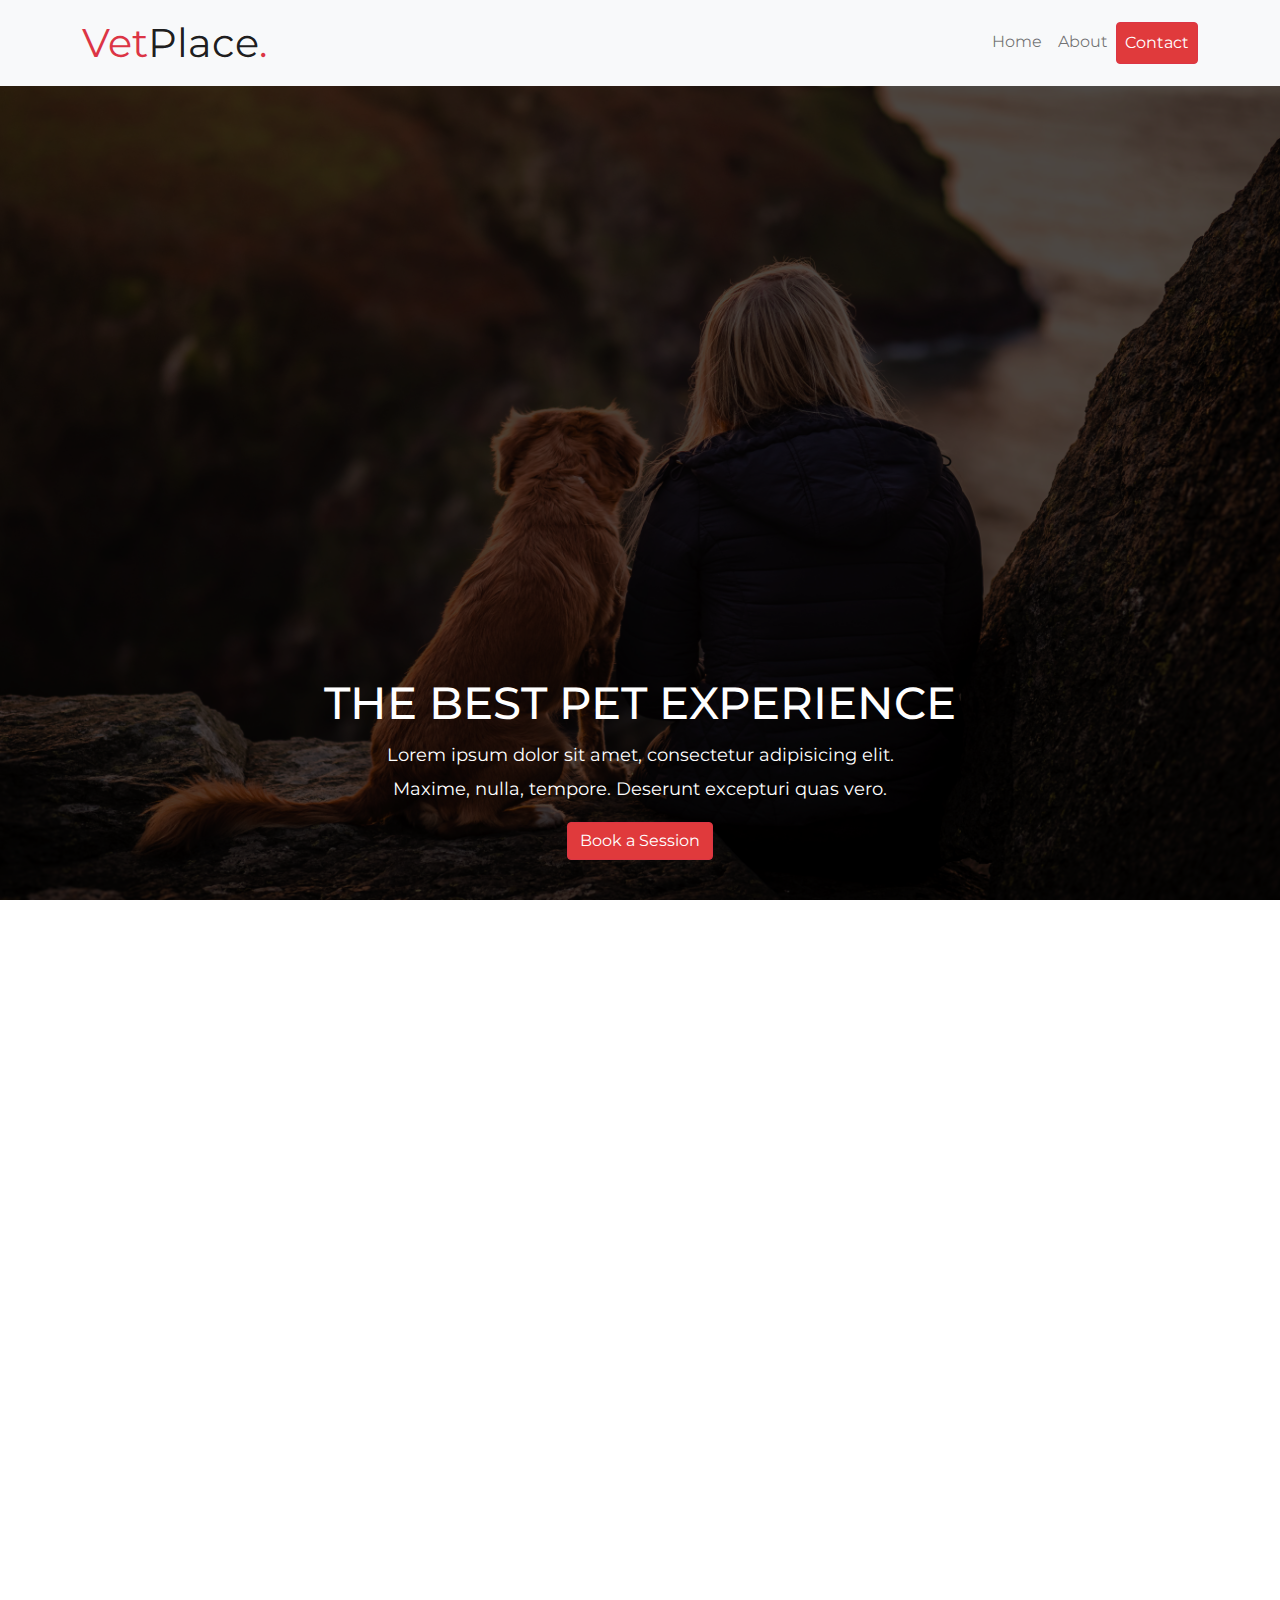
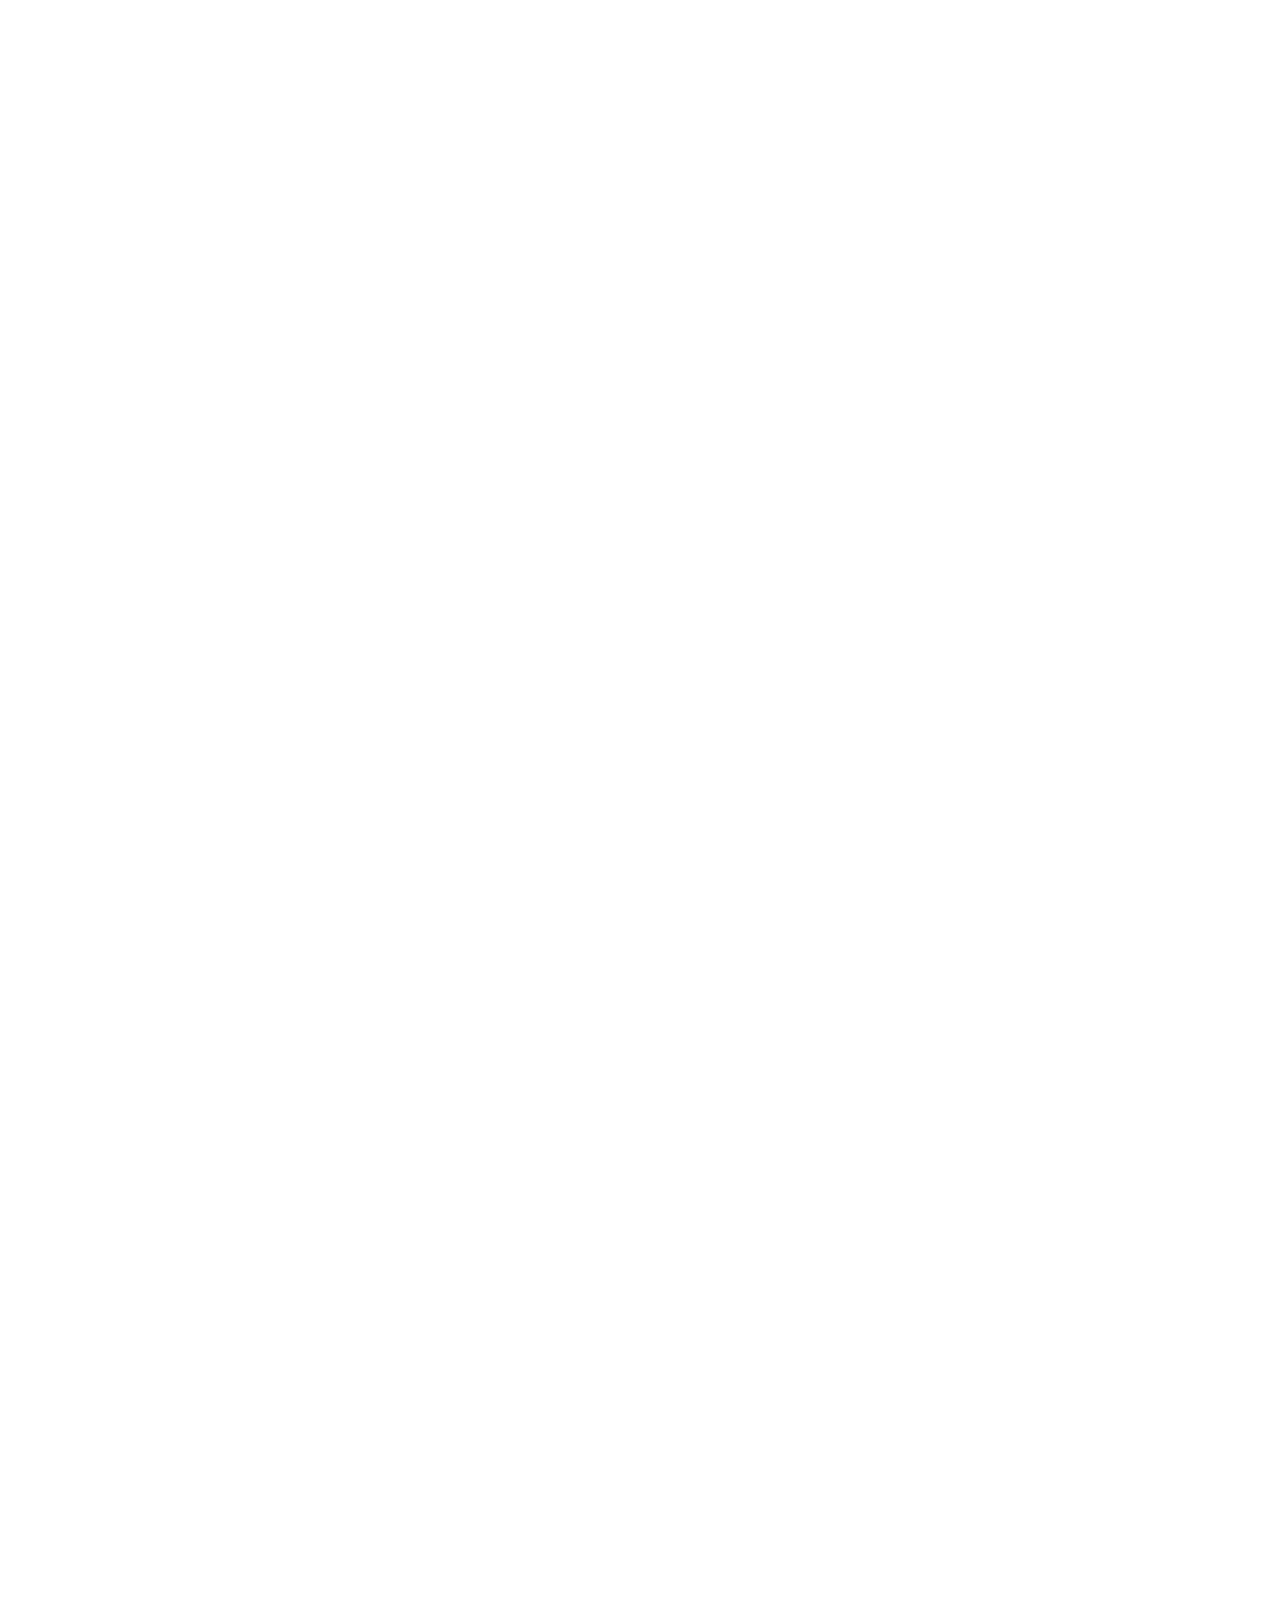
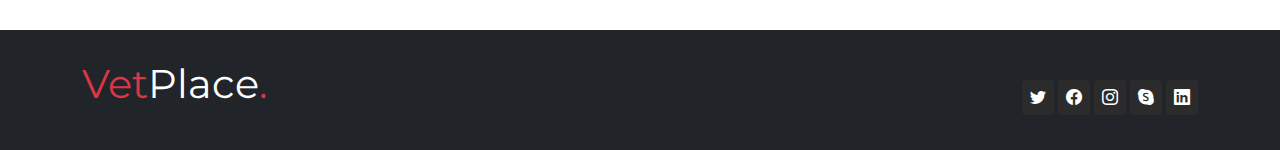
<file: index.html>
<!DOCTYPE html>
<html lang="en">
<head>
    <meta charset="UTF-8">
    <meta http-equiv="X-UA-Compatible" content="IE=edge">
    <meta name="viewport" content="width=device-width, initial-scale=1.0">
    <title>Vet place</title>
    <link rel="stylesheet" href="css/style.css">
    <link rel="stylesheet" href="css/bootstrap.min.css">
    <link rel="stylesheet" href="https://cdn.jsdelivr.net/npm/bootstrap-icons@1.7.2/font/bootstrap-icons.css">
    <link href="https://unpkg.com/aos@2.3.1/dist/aos.css" rel="stylesheet">
</head>
<body>

    <div id="body">

        <nav class="navbar navbar-expand-lg navbar-light bg-light fixed-top ">
            <div class="container">
              <a class="navbar-brand fs-1" href="index.html"><span class="text-danger">Vet</span>Place<span class="text-danger fs-1">.</span> </a>
              <button class="navbar-toggler" type="button" data-bs-toggle="collapse" data-bs-target="#navbarSupportedContent" aria-controls="navbarSupportedContent" aria-expanded="false" aria-label="Toggle navigation">
                <span class="navbar-toggler-icon"></span>
              </button>
              <div class="collapse navbar-collapse" id="navbarSupportedContent">
                <ul class="navbar-nav ms-auto mb-2 mb-lg-0">
                  <li class="nav-item">
                    <a class="nav-link" href="#">Home</a>
                  </li>
                  <li class="nav-item">
                    <a class="nav-link" href="about.html">About</a>
                  </li> 
                  <li class="nav-item">
                    <a class="nav-link btn btn-danger" href="contact.html">Contact</a>
                  </li>        
                </ul>
              </div>
            </div>
        </nav>

        <div id="hero" class="hero-section ">
            <div class="hero-item ">
              <img src="img/bg.jpg" class="d-block w-100" alt="...">
              <div class="carousel-caption">
                <h5>The Best Pet Experience</h5>
                                <p>Lorem ipsum dolor sit amet, consectetur adipisicing elit. Maxime, nulla, tempore. Deserunt excepturi quas vero.</p>
                                <p><a href="contact.html" class="btn btn-danger mt-3">Book a Session</a></p>
              </div>
            </div>
          </div>

        <section class="services overflow-hidden" id="services">
            <div class="container">
                <div class="row">
                    <div class="col-md-12">
                        <div class="section-header text-center  my-lg-5 my-md-5 mb-5"  data-aos="zoom-in" data-aos-duration="500">
                            <h2>Our Services</h2>
                            <p>We’re proud to provide exceptional veterinary services. <br>
                                Click on any of the banners below to learn more about them.
                            </p>
                        </div>
                    </div>
                </div>
                <div class="row">
                  <div class="col-12 col-md-6 col-lg-4" data-aos="fade-right" data-aos-duration="2000">
                      <div class="card text-white text-center bg-dark mb-lg-4 mb-md-5 mb-5">
                          <div class="card-body ">
                              <h3 class="card-title">Sugery</h3>
                              <p class="lead">
                                If your pet needs to be spayed/neutered or has an existing problem that requires surgical care,
                                our dedicated surgery suite can meet their needs.
                              </p>
                              <button class="btn btn-outline-danger text-white">Book a Session</button>
                          </div>
                      </div>
                  </div>
                  <div class="col-12 col-md-6 col-lg-4" data-aos="fade-up" data-aos-duration="1000">
                    <div class="card text-white text-center bg-dark mb-lg-4 mb-md-5 mb-5">
                        <div class="card-body">
                            <h3 class="card-title">Sugery</h3>
                            <p class="lead">
                              If your pet needs to be spayed/neutered or has an existing problem that requires surgical care,
                              our dedicated surgery suite can meet their needs.
                            </p>
                            <button class="btn btn-outline-danger text-white">Book a Session</button>
                        </div>
                    </div>
                </div>
                <div class="col-12 col-md-6 col-lg-4" data-aos="fade-left" data-aos-duration="2000">
                    <div class="card text-white text-center bg-dark mb-lg-5 mb-md-5 mb-5">
                        <div class="card-body">
                            <h3 class="card-title">Sugery</h3>
                            <p class="lead">
                              If your pet needs to be spayed/neutered or has an existing problem that requires surgical care,
                              our dedicated surgery suite can meet their needs.
                            </p>
                            <button class="btn btn-outline-danger text-white">Book a Session</button>
                        </div>
                    </div>
                </div>
                <div class="col-12 col-md-6 col-lg-4" data-aos="fade-right" data-aos-duration="2000">
                    <div class="card text-white text-center bg-dark mb-lg-5 mb-md-5 mb-5">
                        <div class="card-body ">
                            <h3 class="card-title">Sugery</h3>
                            <p class="lead">
                              If your pet needs to be spayed/neutered or has an existing problem that requires surgical care,
                              our dedicated surgery suite can meet their needs.
                            </p>
                            <button class="btn btn-outline-danger text-white">Book a Session</button>
                        </div>
                    </div>
                </div>
                <div class="col-12 col-md-6 col-lg-4" data-aos="fade-up" data-aos-duration="1000">
                    <div class="card text-white text-center bg-dark mb-lg-5 mb-md-5 mb-5">
                        <div class="card-body ">
                            <h3 class="card-title">Sugery</h3>
                            <p class="lead">
                              If your pet needs to be spayed/neutered or has an existing problem that requires surgical care,
                              our dedicated surgery suite can meet their needs.
                            </p>
                            <button class="btn btn-outline-danger text-white">Book a Session</button>
                        </div>
                    </div>
                </div>
                <div class="col-12 col-md-6 col-lg-4" data-aos="fade-left" data-aos-duration="2000">
                    <div class="card text-white text-center bg-dark mb-lg-5 mb-md-5 mb-5">
                        <div class="card-body ">
                            <h3 class="card-title">Sugery</h3>
                            <p class="lead">
                              If your pet needs to be spayed/neutered or has an existing problem that requires surgical care,
                              our dedicated surgery suite can meet their needs.
                            </p>
                            <button class="btn btn-outline-danger text-white">Book a Session</button>
                        </div>
                    </div>
                </div>
                </div>
            </div>
        </section>

        <section class="team overflow-hidden " id="team">
            <div class="container">
              <div class="row">
                  <div class="col-md-12 my-lg-5 my-md-5 mb-5">
                      <div class="section-header text-center text-wrap " data-aos="zoom-in" data-aos-duration="500">
                          <h2>Our Team</h2>
                          <p>Make an appointment with any of our Vets below. <br>
                               They will contact you as soon as they accept your appointment.
                          </p>
                      </div>
                  </div>
              </div>
              <div class="row mb-lg-5 mb-md-5 mb-5">
                  <div class="col-12 col-md-6 col-lg-6 my-lg-4 mb-md-4 mb-4" data-aos="fade-up-right" data-aos-easing="linear"data-aos-duration="1500">
                      <div class="card text-center">
                          <div class="card-body">
                              <img src="img/austin-distel-7bMdiIqz_J4-unsplash.jpg" alt="" class="img-fluid rounded-circle">
                          <h3 class="card-title py-2">Dr Brown</h3>
                          <p class="card-text">Lorem ipsum, dolor sit amet consectetur adipisicing elit. Sequi ipsam nostrum illo tempora esse quibusdam.</p>
                          
  
                          <p class="socials">
                              <i class="bi bi-twitter text-dark mx-1"></i>
                          <i class="bi bi-facebook text-dark mx-1"></i>
                          <i class="bi bi-linkedin text-dark mx-1"></i>
                          <i class="bi bi-instagram text-dark mx-1"></i>
                          </p>
                          </div>
                      </div>
                  </div>
                  
                  <div class="col-12 col-md-6 col-lg-6 my-lg-4 mb-md-4 mb-4" data-aos="fade-up-left" data-aos-easing="linear"data-aos-duration="1500">
                      <div class="card text-center">
                          <div class="card-body">
                              <img src="img/humberto-chavez-FVh_yqLR9eA-unsplash.jpg" alt="" class="img-fluid rounded-circle">
                          <h3 class="card-title py-2">Dr Benitta</h3>
                          <p class="card-text">Lorem ipsum, dolor sit amet consectetur adipisicing elit. Sequi ipsam nostrum illo tempora esse quibusdam.</p>
                          <p class="socials">
                              <i class="bi bi-twitter text-dark mx-1"></i>
                          <i class="bi bi-facebook text-dark mx-1"></i>
                          <i class="bi bi-linkedin text-dark mx-1"></i>
                          <i class="bi bi-instagram text-dark mx-1"></i>
                          </p>
                          </div>
                      </div>
                  </div>
                  <div class="col-12 col-md-6 col-lg-6 my-lg-4 mb-md-4 mb-4" data-aos="fade-up-right" data-aos-easing="linear"data-aos-duration="1500">
                      <div class="card text-center">
                          <div class="card-body">
                              <img src="img/usman-yousaf-pTrhfmj2jDA-unsplash.jpg" alt="" class="img-fluid rounded-circle">
                          <h3 class="card-title py-2">Dr Anurat</h3>
                          <p class="card-text">Lorem ipsum, dolor sit amet consectetur adipisicing elit. Sequi ipsam nostrum illo tempora esse quibusdam.</p>
                          <p class="socials">
                              <i class="bi bi-twitter text-dark mx-1"></i>
                          <i class="bi bi-facebook text-dark mx-1"></i>
                          <i class="bi bi-linkedin text-dark mx-1"></i>
                          <i class="bi bi-instagram text-dark mx-1"></i>
                          </p>
                          </div>
                      </div>
                  </div>
                  <div class="col-12 col-md-6 col-lg-6 my-lg-4 mb-md-4 mb-4" data-aos="fade-up-left" data-aos-easing="linear"data-aos-duration="1500">
                    <div class="card text-center">
                        <div class="card-body">
                            <img src="img/last.jpg" alt="" class="img-fluid rounded-circle">
                        <h3 class="card-title py-2">Dr Cynthia</h3>
                        <p class="card-text">Lorem ipsum, dolor sit amet consectetur adipisicing elit. Sequi ipsam nostrum illo tempora esse quibusdam.</p>
                        <p class="socials">
                            <i class="bi bi-twitter text-dark mx-1"></i>
                        <i class="bi bi-facebook text-dark mx-1"></i>
                        <i class="bi bi-linkedin text-dark mx-1"></i>
                        <i class="bi bi-instagram text-dark mx-1"></i>
                        </p>
                        </div>
                    </div>
                </div>
              </div>
            </div>
        </section>

       
          <footer class="bg-dark">
            <div class="container d-md-flex py-4">
                <div class="me-md-auto text-center text-md-start">
                    <div class="copyright">
                        <a class="navbar-brand" href="#hero"><span class="text-danger fs-1">Vet</span><span class="text-white fs-1">Place</span><span class="text-danger fs-1">.</span> </a>
                    </div>
                  </div>
                <div class="social-links text-center text-white text-md-end py-lg-3  mt-3" >
                  <a href="#" class="twitter p-2 ms text-white bg-cold"><i class="bi bi-twitter"></i></a>
                  <a href="#" class="facebook p-2 ms text-white bg-cold"><i class="bi bi-facebook"></i></a>
                  <a href="#" class="instagram p-2 ms text-white bg-cold"><i class="bi bi-instagram"></i></a>
                  <a href="#" class="google-plus p-2 ms text-white bg-cold"><i class="bi bi-skype"></i></a>
                  <a href="#" class="linkedin p-2 ms text-white bg-cold"><i class="bi bi-linkedin"></i></a>
                </div>
              </div>
          </footer>


    </div>

   
    
    <script src="js/bootstrap.min.js"></script>
    <script src="https://unpkg.com/aos@2.3.1/dist/aos.js"></script>

    <script>
        AOS.init();
    </script>

</body>
</html>
</file>
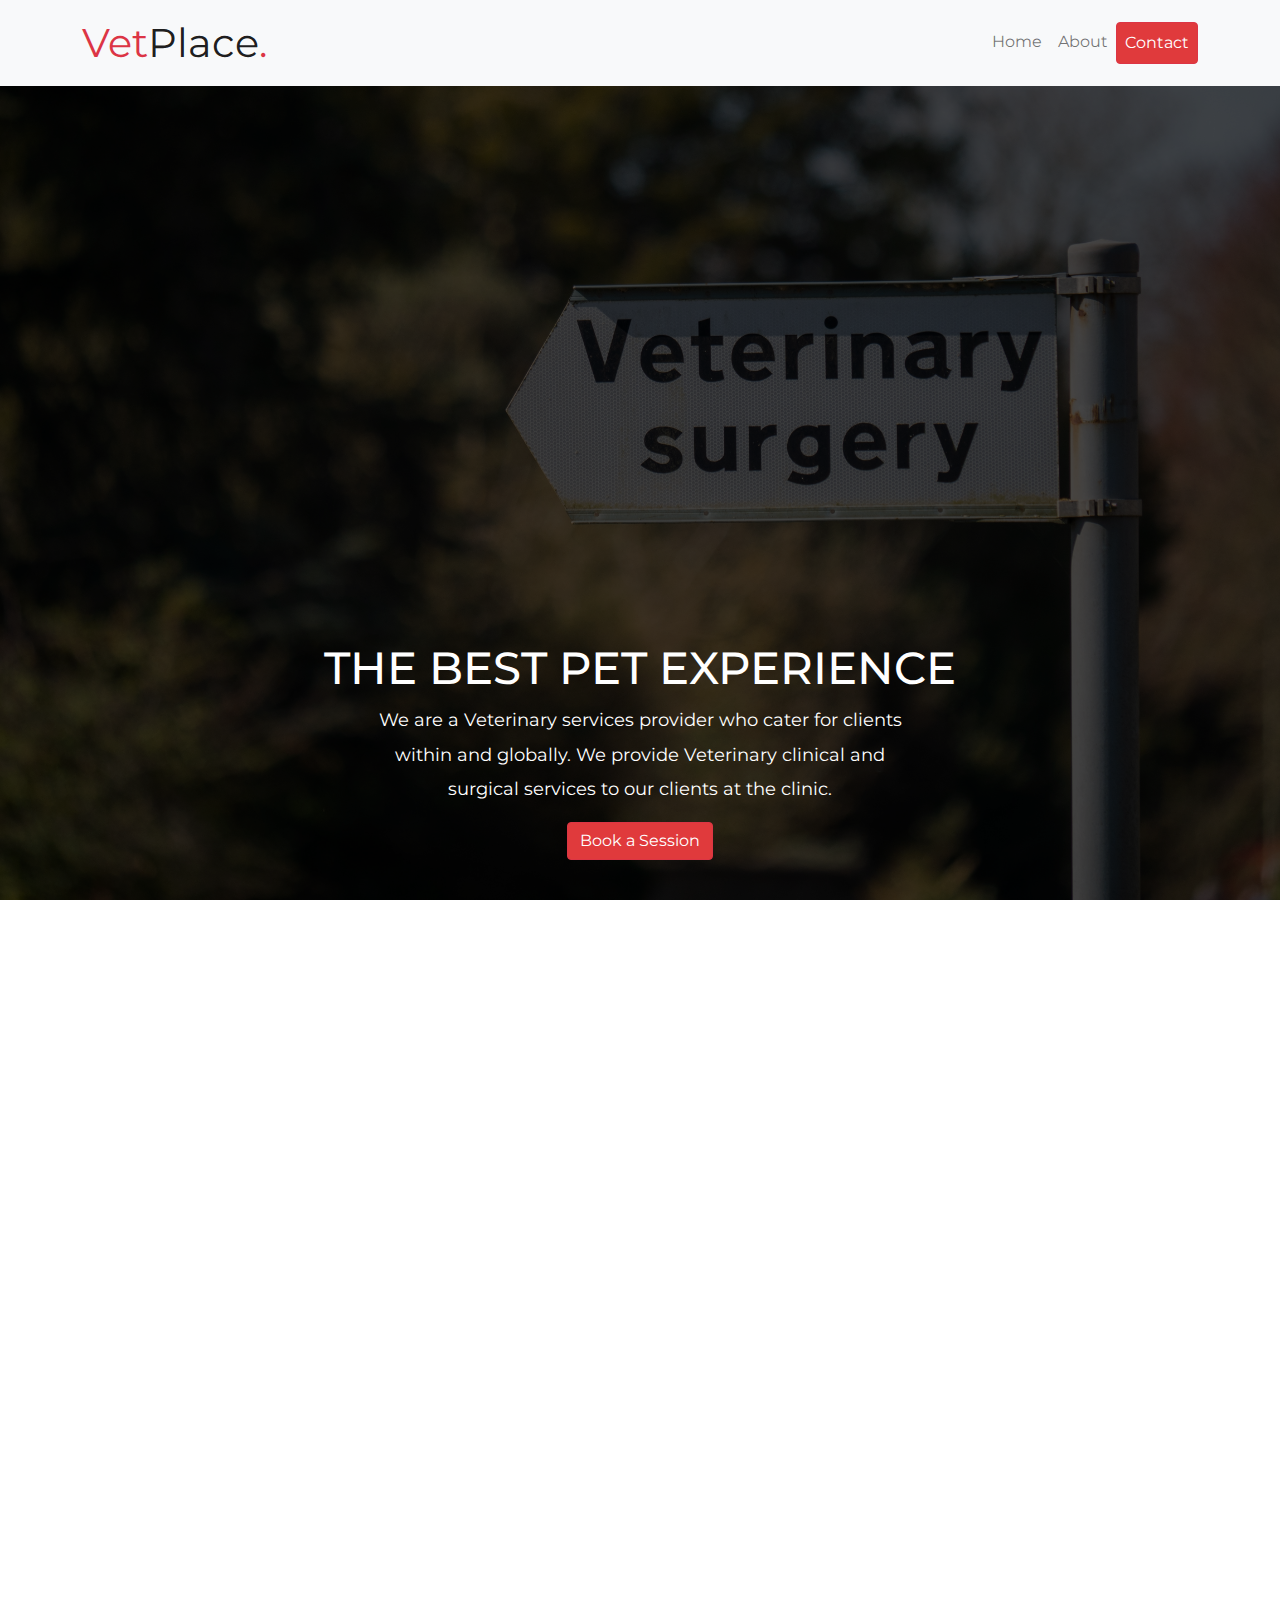
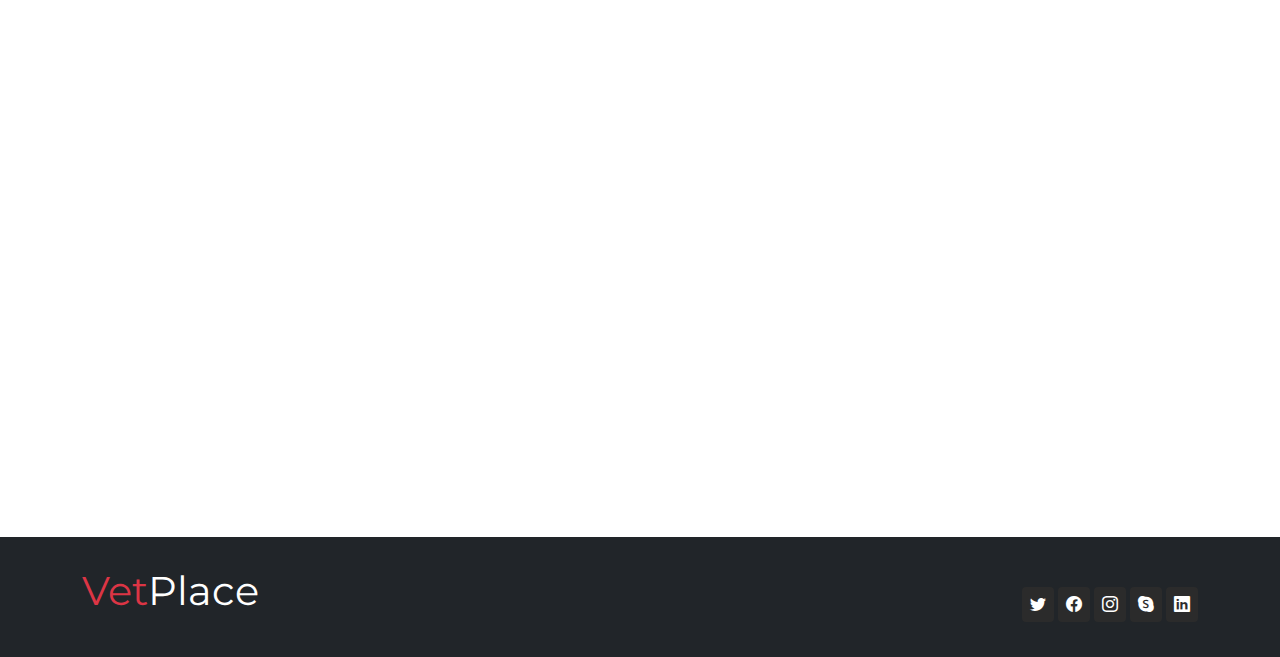
<file: about.html>
<!DOCTYPE html>
<html lang="en">
<head>
    <meta charset="UTF-8">
    <meta http-equiv="X-UA-Compatible" content="IE=edge">
    <meta name="viewport" content="width=device-width, initial-scale=1.0">
    <title>vet place</title>
    <link rel="stylesheet" href="css/style.css">
    <link rel="stylesheet" href="css/bootstrap.min.css">
    <link rel="stylesheet" href="https://cdn.jsdelivr.net/npm/bootstrap-icons@1.7.2/font/bootstrap-icons.css">
    <link href="https://unpkg.com/aos@2.3.1/dist/aos.css" rel="stylesheet">
</head>
<body>

    <nav class="navbar navbar-expand-lg navbar-light bg-light fixed-top ">
        <div class="container">
          <a class="navbar-brand fs-1" href="index.html"><span class="text-danger">Vet</span>Place<span class="text-danger fs-1">.</span> </a>
          <button class="navbar-toggler" type="button" data-bs-toggle="collapse" data-bs-target="#navbarSupportedContent" aria-controls="navbarSupportedContent" aria-expanded="false" aria-label="Toggle navigation">
            <span class="navbar-toggler-icon"></span>
          </button>
          <div class="collapse navbar-collapse" id="navbarSupportedContent">
            <ul class="navbar-nav ms-auto mb-2 mb-lg-0">
              <li class="nav-item">
                <a class="nav-link" href="index.html">Home</a>
              </li>
              <li class="nav-item">
                <a class="nav-link" href="about.html">About</a>
              </li> 
              <li class="nav-item">
                <a class="nav-link btn btn-danger" href="contact.html">Contact</a>
              </li>        
            </ul>
          </div>
        </div>
    </nav>

    <div class="hero-section pb-lg-5">
        <div class="hero-item ">
          <img src="img/sign.jpg" class="d-block w-100" alt="...">
          <div class="carousel-caption">
            <h5>The Best Pet Experience</h5>
                            <p>We are a Veterinary services provider who cater for clients within and globally.
                              We provide Veterinary clinical and surgical services to our clients at the clinic.</p>
                            <p><a href="contact.html" class="btn btn-danger mt-3">Book a Session</a></p>
          </div>
        </div>
      </div>

    <div id="about" class="about py-lg-5 pb-md-5 pb-5" data-aos="fade-right" data-aos-duration="3000">
        <div class="container">
            <div class="row">
                <div class="col-lg-4 col-md-12 col-12">
                    <div class="about-img">
                        <img src="img/karlo-tottoc-y_EbiAIQrp4-unsplash.jpg" alt="" class="img-fluid">
                    </div>
                </div>
                <div class="col-lg-8 col-md-12 col-12 ">
                    <div class="about-text">
                          <h2 class="pt-lg-4 pt-md-5 pt-4">We Provide the Best pet  Services Ever</h2>
                          <p class="py-lg-3 py-md-2 py-2">
                            The VetPlace animal hospitals are driven by a passion for helping pets and giving their people the support
                             they deserve. We know that your pet is precious to your family, and when they’re happy, you’re happy. For more
                              insight into who we are and what we do,
                             take a moment to learn about our values and meet our amazing veterinary teams in Orlando, Oviedo and Maitland.
                          </p>
                          <a href="#" class="btn btn-danger" data-aos="zoom-out-left">Book a Session</a>
                    </div>
                </div>
            </div>
        </div>
    </div>

    <div id="about" class="about py-lg-5 py-md-5 py-5" data-aos="fade-right" data-aos-duration="3000">
      <div class="container">
          <div class="row">
              <div class="col-lg-8 col-md-12 col-12 order-md-2 order-2">
                  <div class="about-text">
                        <h2 class="pt-lg-4 pt-md-5 pt-4">We Provide the Best pet  Services Ever</h2>
                        <p class="py-lg-3 py-md-2 py-2">
                          The VetPlace animal hospitals are driven by a passion for helping pets and giving their people the support
                           they deserve. We know that your pet is precious to your family, and when they’re happy, you’re happy. For more
                            insight into who we are and what we do,
                           take a moment to learn about our values and meet our amazing veterinary teams in Orlando, Oviedo and Maitland.
                        </p>
                        <a href="#" class="btn btn-danger" data-aos="zoom-out-left">Book a Session</a>
                  </div>
              </div>
              <div class="col-lg-4 col-md-12 col-12 order-md-1 order-1">
                <div class="about-img">
                    <img src="img/karlo-tottoc-y_EbiAIQrp4-unsplash.jpg" alt="" class="img-fluid">
                </div>
            </div>
          </div>
      </div>
  </div>


    <footer class="bg-dark">
        <div class="container d-md-flex py-4 mt-md-5">
            <div class="me-md-auto text-center text-md-start">
                <div class="copyright">
                    <a class="navbar-brand" href="#hero"><span class="text-danger fs-1">Vet</span><span class="text-white fs-1">Place</span> </a>
                </div>
              </div>
            <div class="social-links text-center text-white text-md-end py-lg-3  mt-3" >
              <a href="#" class="twitter p-2 ms text-white bg-cold"><i class="bi bi-twitter"></i></a>
              <a href="#" class="facebook p-2 ms text-white bg-cold"><i class="bi bi-facebook"></i></a>
              <a href="#" class="instagram p-2 ms text-white bg-cold"><i class="bi bi-instagram"></i></a>
              <a href="#" class="google-plus p-2 ms text-white bg-cold"><i class="bi bi-skype"></i></a>
              <a href="#" class="linkedin p-2 ms text-white bg-cold"><i class="bi bi-linkedin"></i></a>
            </div>
          </div>
      </footer>
    

    <script src="js/bootstrap.min.js"></script>
    <script src="https://unpkg.com/aos@2.3.1/dist/aos.js"></script>

    <script>
        AOS.init();
    </script>
</body>
</html>
</file>
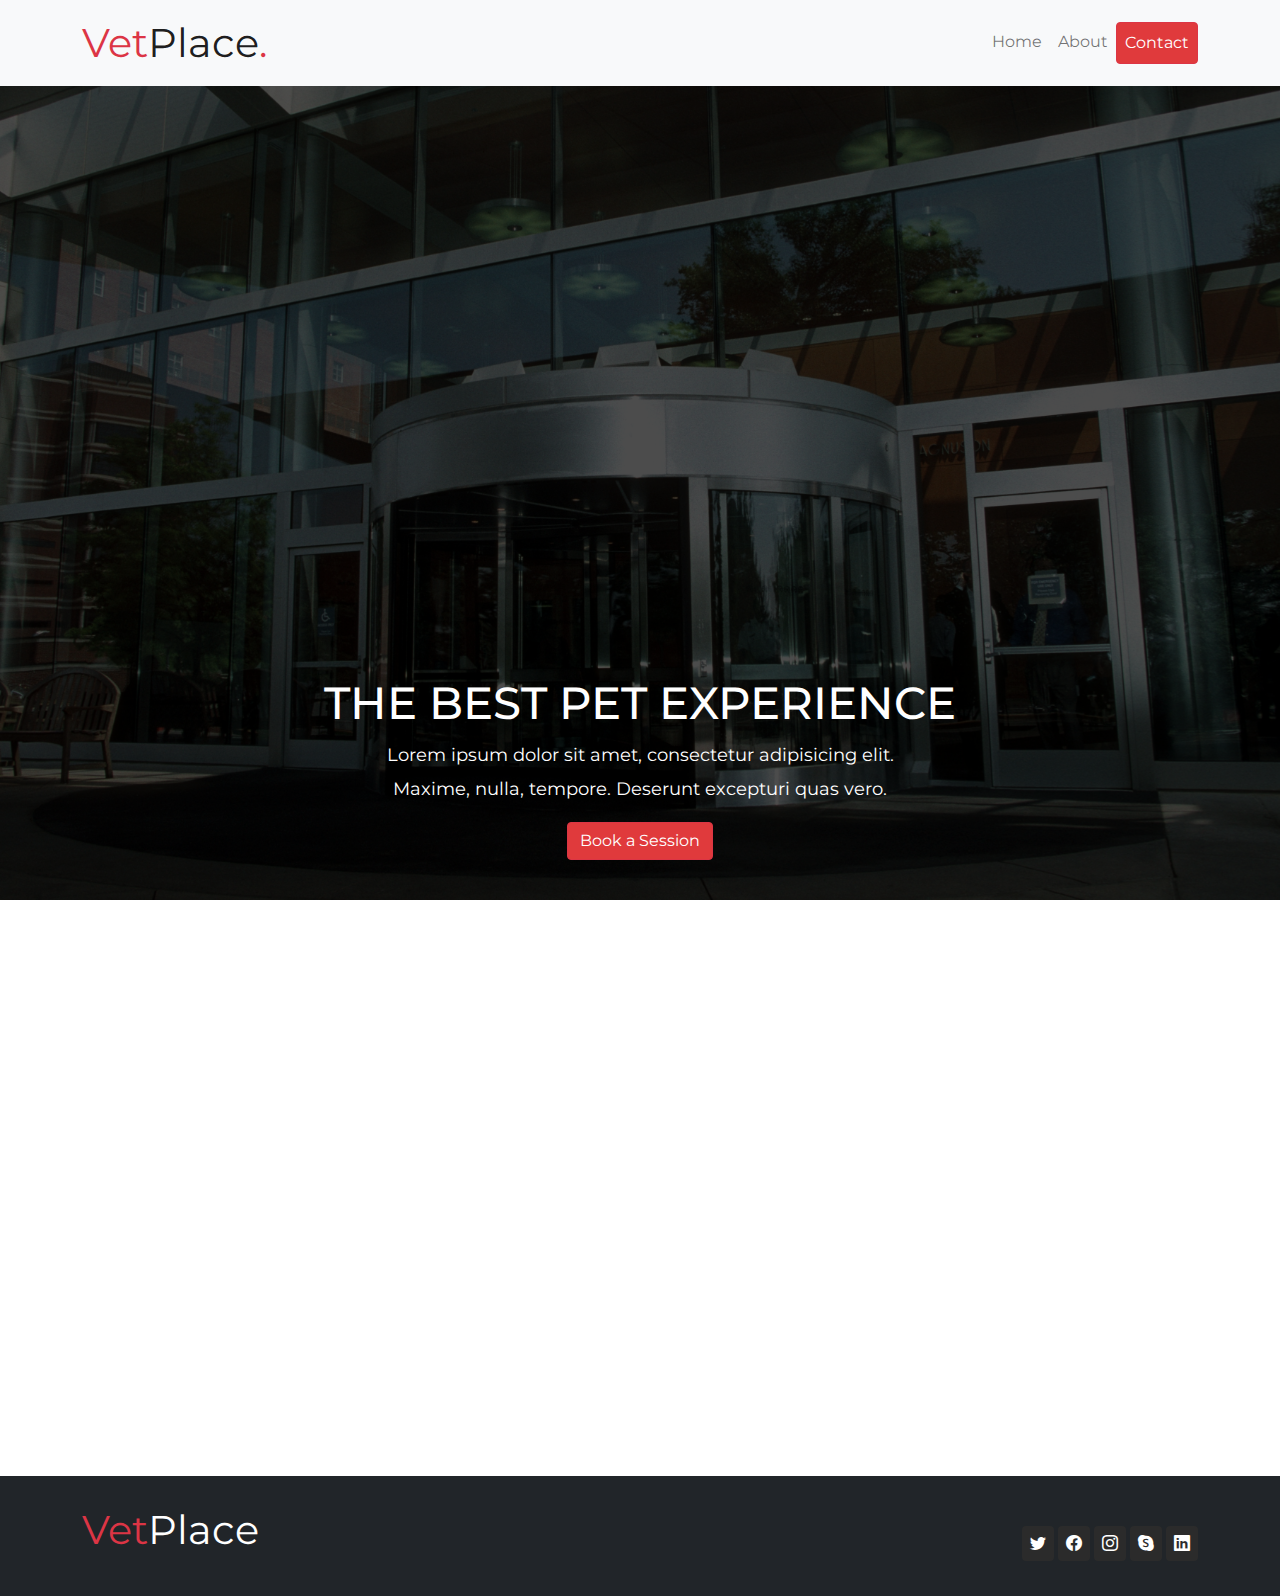
<file: contact.html>
<!DOCTYPE html>
<html lang="en">
<head>
    <meta charset="UTF-8">
    <meta http-equiv="X-UA-Compatible" content="IE=edge">
    <meta name="viewport" content="width=device-width, initial-scale=1.0">
    <title>vet place</title>
    <link rel="stylesheet" href="css/style.css">
    <link rel="stylesheet" href="css/bootstrap.min.css">
    <link rel="stylesheet" href="https://cdn.jsdelivr.net/npm/bootstrap-icons@1.7.2/font/bootstrap-icons.css">
    <link href="https://unpkg.com/aos@2.3.1/dist/aos.css" rel="stylesheet">
</head>
<body>

    <nav class="navbar navbar-expand-lg navbar-light bg-light fixed-top ">
        <div class="container">
          <a class="navbar-brand fs-1" href="index.html"><span class="text-danger">Vet</span>Place<span class="text-danger fs-1">.</span> </a>
          <button class="navbar-toggler" type="button" data-bs-toggle="collapse" data-bs-target="#navbarSupportedContent" aria-controls="navbarSupportedContent" aria-expanded="false" aria-label="Toggle navigation">
            <span class="navbar-toggler-icon"></span>
          </button>
          <div class="collapse navbar-collapse" id="navbarSupportedContent">
            <ul class="navbar-nav ms-auto mb-2 mb-lg-0">
              <li class="nav-item">
                <a class="nav-link" href="index.html">Home</a>
              </li>
              <li class="nav-item">
                <a class="nav-link" href="about.html">About</a>
              </li> 
              <li class="nav-item">
                <a class="nav-link btn btn-danger" href="contact.html">Contact</a>
              </li>        
            </ul>
          </div>
        </div>
    </nav>

    <div class="hero-section ">
        <div class="hero-item ">
          <img src="img/hospital.jpg" class="d-block w-100" alt="...">
          <div class="carousel-caption">
            <h5>The Best Pet Experience</h5>
                            <p>Lorem ipsum dolor sit amet, consectetur adipisicing elit. Maxime, nulla, tempore. Deserunt excepturi quas vero.</p>
                            <p><a href="contact.html" class="btn btn-danger mt-3">Book a Session</a></p>
          </div>
        </div>
      </div>

    <section id="contact" class="contact ">
        <div class="container mt-lg-5 mb-lg-5">
            <div class="row">
                <div class="col-md-12">
                    <div class="section-header text-center" data-aos="zoom-in" data-aos-duration="500">
                        <h2>Contact Us</h2>
                        <p>We over a 24/7 speedy service <br>Just leave us a message below</p>
                    </div>
                </div>
            </div>
            <div class="row m-0" data-aos="fade-down"
            data-aos-easing="linear"
            data-aos-duration="1500">
                <div class="col-md-12 p-0 pt-4 pb-4">
                    <form action="#" class="bg-light p-4 m-auto">
                        <div class="row">
                            <div class="col-md-12">
                                <div class="mb-3">
                                    <input class="form-control" placeholder="Full Name" required="" type="text">
                                </div>
                            </div>
                            <div class="col-md-12">
                                <div class="mb-3">
                                    <input class="form-control" placeholder="Email" required="" type="email">
                                </div>
                            </div>
                            <div class="col-md-12">
                                <div class="mb-3">
                                    <textarea class="form-control" placeholder="Message" required="" rows="3"></textarea>
                                </div>
                            </div><button class="btn btn-danger btn-lg btn-block mt-3" type="button">Send Now</button>
                        </div>
                    </form>
                </div>
            </div>
        </div>
      </section>

      <footer class="bg-dark">
        <div class="container d-md-flex py-4">
            <div class="me-md-auto text-center text-md-start">
                <div class="copyright">
                    <a class="navbar-brand " href="#hero"><span class="text-danger fs-1">Vet</span><span class="text-white fs-1">Place</span> </a>
                </div>
              </div>
            <div class="social-links text-center text-white text-md-end py-lg-3  mt-3" >
              <a href="#" class="twitter p-2 ms text-white bg-cold"><i class="bi bi-twitter"></i></a>
              <a href="#" class="facebook p-2 ms text-white bg-cold"><i class="bi bi-facebook"></i></a>
              <a href="#" class="instagram p-2 ms text-white bg-cold"><i class="bi bi-instagram"></i></a>
              <a href="#" class="google-plus p-2 ms text-white bg-cold"><i class="bi bi-skype"></i></a>
              <a href="#" class="linkedin p-2 ms text-white bg-cold"><i class="bi bi-linkedin"></i></a>
            </div>
          </div>
      </footer>



    <script src="js/bootstrap.min.js"></script>
    <script src="https://unpkg.com/aos@2.3.1/dist/aos.js"></script>

    <script>
        AOS.init();
    </script>
    
</body>
</html>
</file>
<file: css/style.css>
@import url('https://fonts.googleapis.com/css2?family=Montserrat:wght@400;500;700&display=swap');
* {
	font-family: 'Montserrat', sans-serif;
}

body {
	padding: 0;
	margin: 0;
	box-sizing: border-box;
	overflow-x: hidden;
	width: 100%;
}

.hero-item {
	height: 100vh;
	min-height: 500px;
	overflow: hidden;
}
.carousel-caption {
	z-index: 2;
}
.carousel-caption h5 {
	font-size: 45px;
	text-transform: uppercase;
	margin-top: 10px;
}
.carousel-caption p {
	width: 60%;
	margin: auto;
	font-size: 18px;
	line-height: 1.9;
}
.hero-section:before {
	content: '';
	position: absolute;
	width: 100%;
	height: 100%;
	top: 0;
	left: 0;
	background: rgba(0, 0, 0, 0.7);
	z-index: 1;
}
.w-100 {
	height: 100vh;
}
.btn-danger {
	background-color: #e03a3c !important;
	color: white !important;
}
.bg-cold {
    background: #2b2b2b;
    border-radius: 4px;
}

@media (max-width: 426px){
	.carousel-caption {
		bottom: 100px;
	}
	.carousel-caption h5 {
		top: 50px;
		font-size: 38px;
	}

	.carousel-caption p{
		width: 100%;
		font-size: 12px;
	}
}

@media (max-width: 769px){
	.carousel-caption {
		bottom: 300px;
	}
	.carousel-caption h5 {
		padding-top: 20px;
		font-size: 35px;
	}

	.carousel-caption p{
		width: 100%;
		font-size: 12px;
	}
}
</file>
